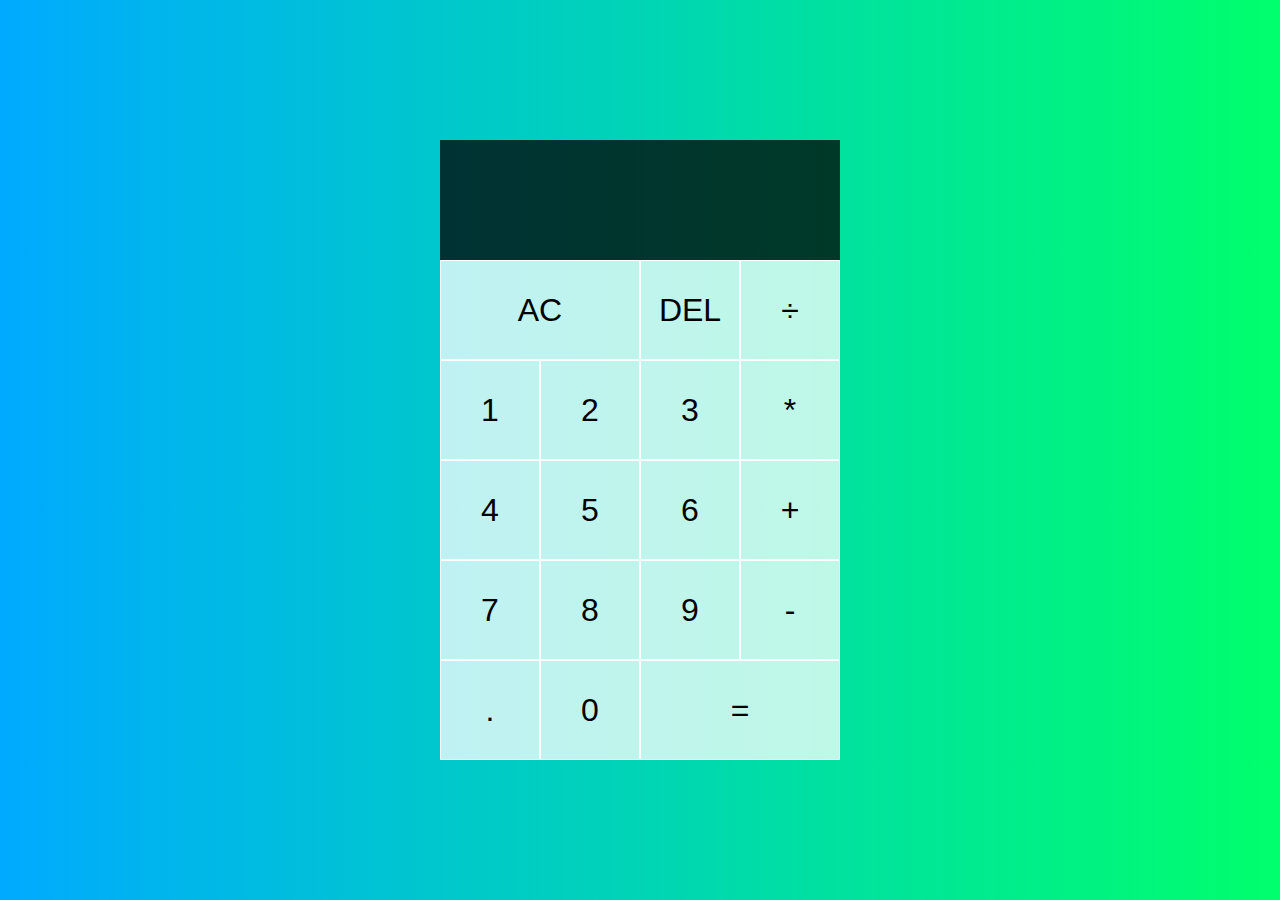
<file: calculator/index.html>
<!DOCTYPE html>
<html lang="en">
  <head>
    <meta charset="UTF-8" />
    <meta name="viewport" content="width=device-width, initial-scale=1.0" />
    <meta http-equiv="X-UA-Compatible" content="ie=edge" />
    <title>Calculator</title>
    <link href="style.css" rel="stylesheet" />
    <script src="index.js" defer></script>
  </head>
  <body>
    <div class="calculator-grid">
      <div class="output">
        <div data-previous-operand class="previous-operand"></div>
        <div data-current-operand class="current-operand"></div>
      </div>
      <button data-all-clear class="span-two">AC</button>
      <button data-delete>DEL</button>
      <button data-operation>÷</button>
      <button data-number>1</button>
      <button data-number>2</button>
      <button data-number>3</button>
      <button data-operation>*</button>
      <button data-number>4</button>
      <button data-number>5</button>
      <button data-number>6</button>
      <button data-operation>+</button>
      <button data-number>7</button>
      <button data-number>8</button>
      <button data-number>9</button>
      <button data-operation>-</button>
      <button data-number>.</button>
      <button data-number>0</button>
      <button data-equals class="span-two">=</button>
    </div>
  </body>
</html>
</file>
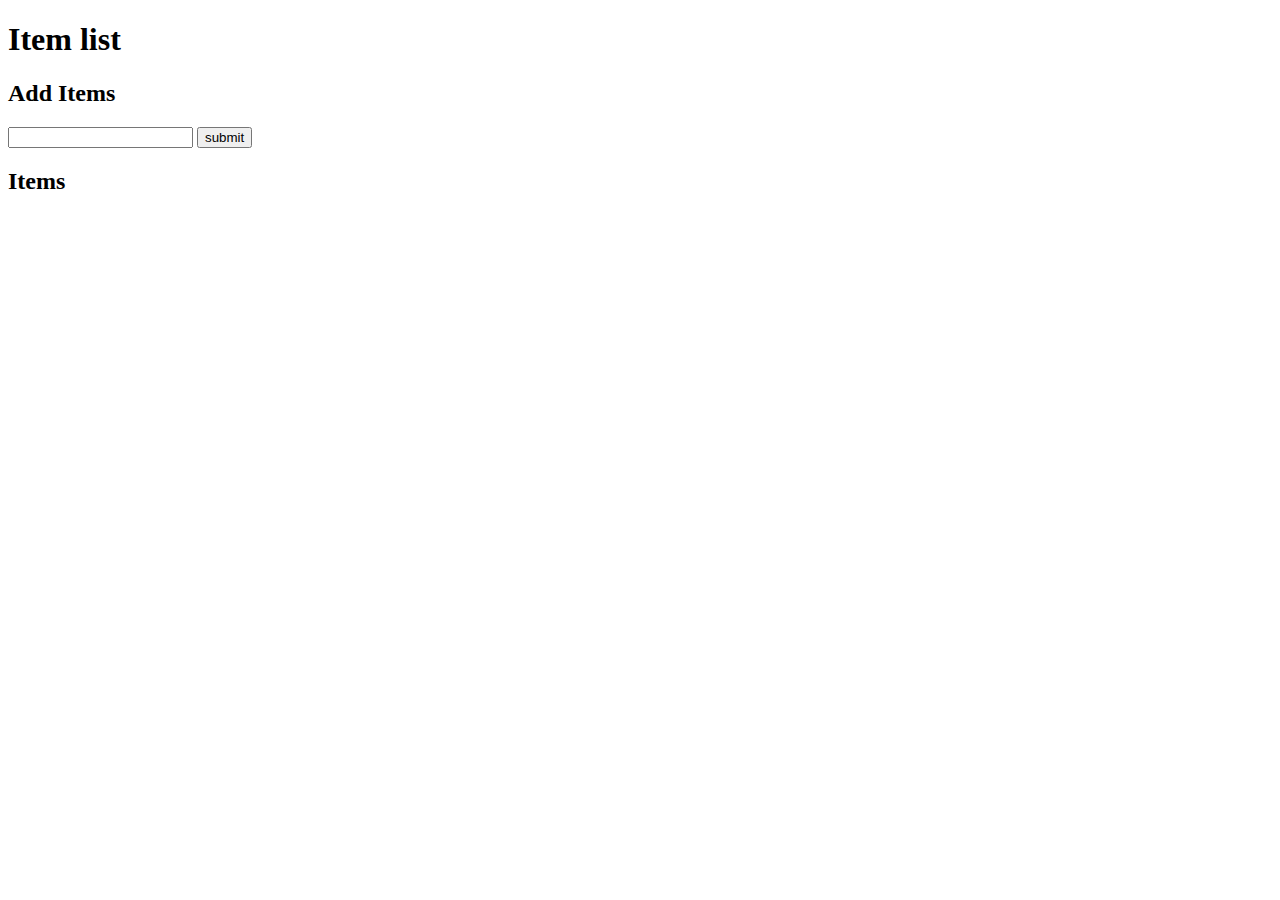
<file: form/index.html>
<!DOCTYPE html>
<html lang="en">
  <head>
    <meta charset="UTF-8" />
    <meta http-equiv="X-UA-Compatible" content="IE=edge" />
    <meta name="viewport" content="width=device-width, initial-scale=1.0" />
    <link
      href="https://cdn.jsdelivr.net/npm/bootstrap@5.0.2/dist/css/bootstrap.min.css"
      rel="stylesheet"
      integrity="sha384-EVSTQN3/azprG1Anm3QDgpJLIm9Nao0Yz1ztcQTwFspd3yD65VohhpuuCOmLASjC"
      crossorigin="anonymous"
    />
    <title>Document</title>
  </head>

  <body class="p-5">
    <h1 id="header-title">Item list</h1>
    <h2 class="title">Add Items</h2>
    <form class="form-inline mb-3">
      <input id="item-input" type="text" class="form-control mr-2" />
      <input type="submit" class="mt-2 btn btn-dark" value="submit" />
    </form>
    <div>
      <h2 class="title">Items</h2>
      <ul id="items" class="list-group">
        <!-- <li class="list-group-item d-flex justify-content-between">
          <span class="lead">Itme1</span>
          <button class="btn btn-danger">btn</button>
        </li> -->
      </ul>
    </div>
    <script src="index.js"></script>
  </body>
</html>
</file>
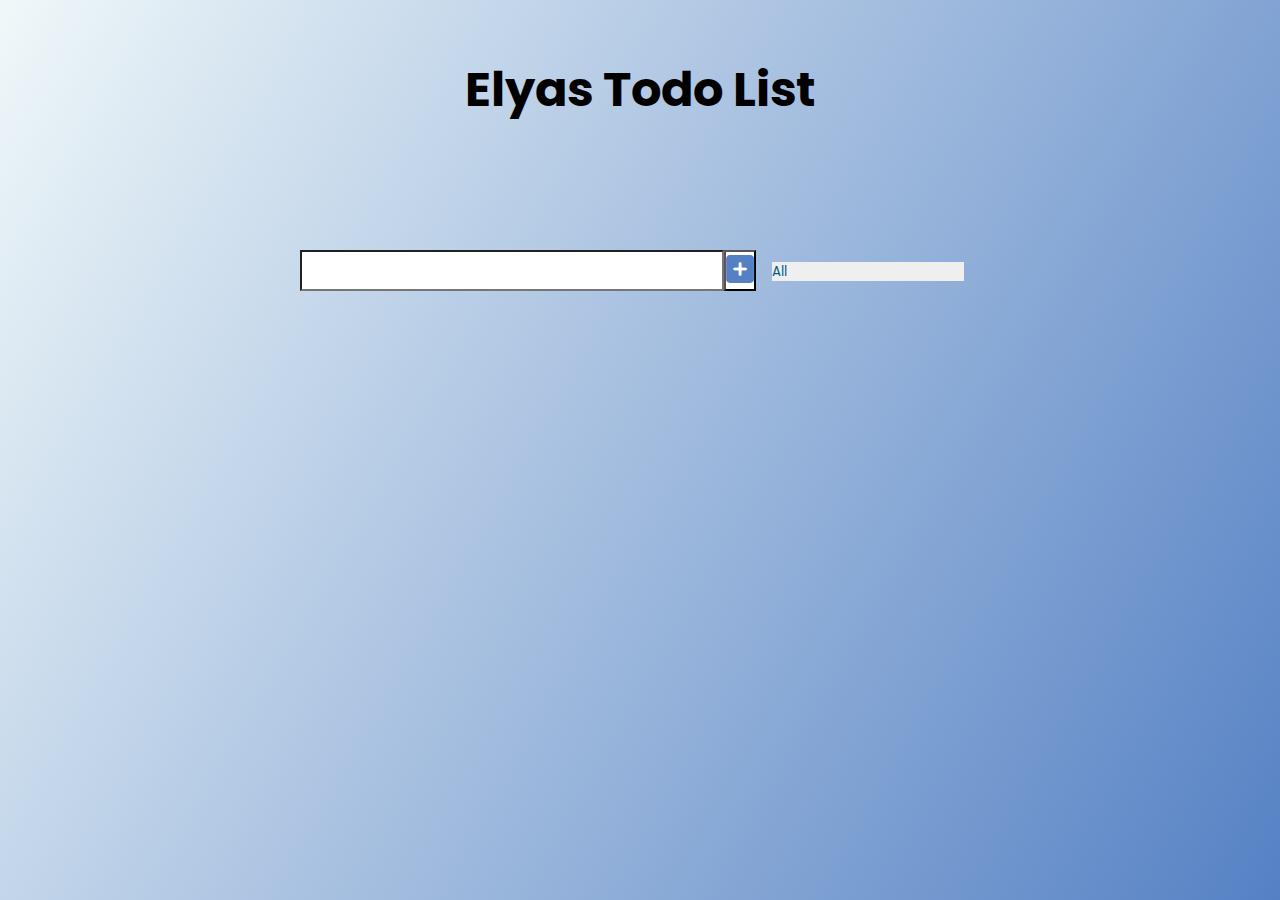
<file: Todo list/index.html>
<!DOCTYPE html>
<html lang="en">
  <head>
    <meta charset="UTF-8" />
    <meta http-equiv="X-UA-Compatible" content="IE=edge" />
    <meta name="viewport" content="width=device-width, initial-scale=1.0" />
    <link rel="preconnect" href="https://fonts.googleapis.com" />
    <link rel="preconnect" href="https://fonts.gstatic.com" crossorigin />
    <link
      href="https://fonts.googleapis.com/css2?family=Poppins:wght@200&display=swap"
      rel="stylesheet"
    />
    <link
      rel="stylesheet"
      href="https://cdnjs.cloudflare.com/ajax/libs/font-awesome/6.0.0/css/all.min.css"
      integrity="sha512-9usAa10IRO0HhonpyAIVpjrylPvoDwiPUiKdWk5t3PyolY1cOd4DSE0Ga+ri4AuTroPR5aQvXU9xC6qOPnzFeg=="
      crossorigin="anonymous"
      referrerpolicy="no-referrer"
    />
    <link rel="stylesheet" href="style.css" />
    <title>Document</title>
  </head>
  <body>
    <header>
      <h1>Elyas Todo List</h1>
    </header>

    <form>
      <input type="text" class="todo-input" />
      <button class="todo-button" type="submit">
        <i class="fas fa-plus-square"></i>
      </button>
      <div class="select">
        <select name="todos" class="filter-todo">
          <option value="all">All</option>
          <option value="completed">Completed</option>
          <option value="uncompleted">Uncompleted</option>
        </select>
      </div>
    </form>
    <div class="todo-container">
      <ul class="todo-list"></ul>
    </div>

    <script src="index.js"></script>
  </body>
</html>
</file>
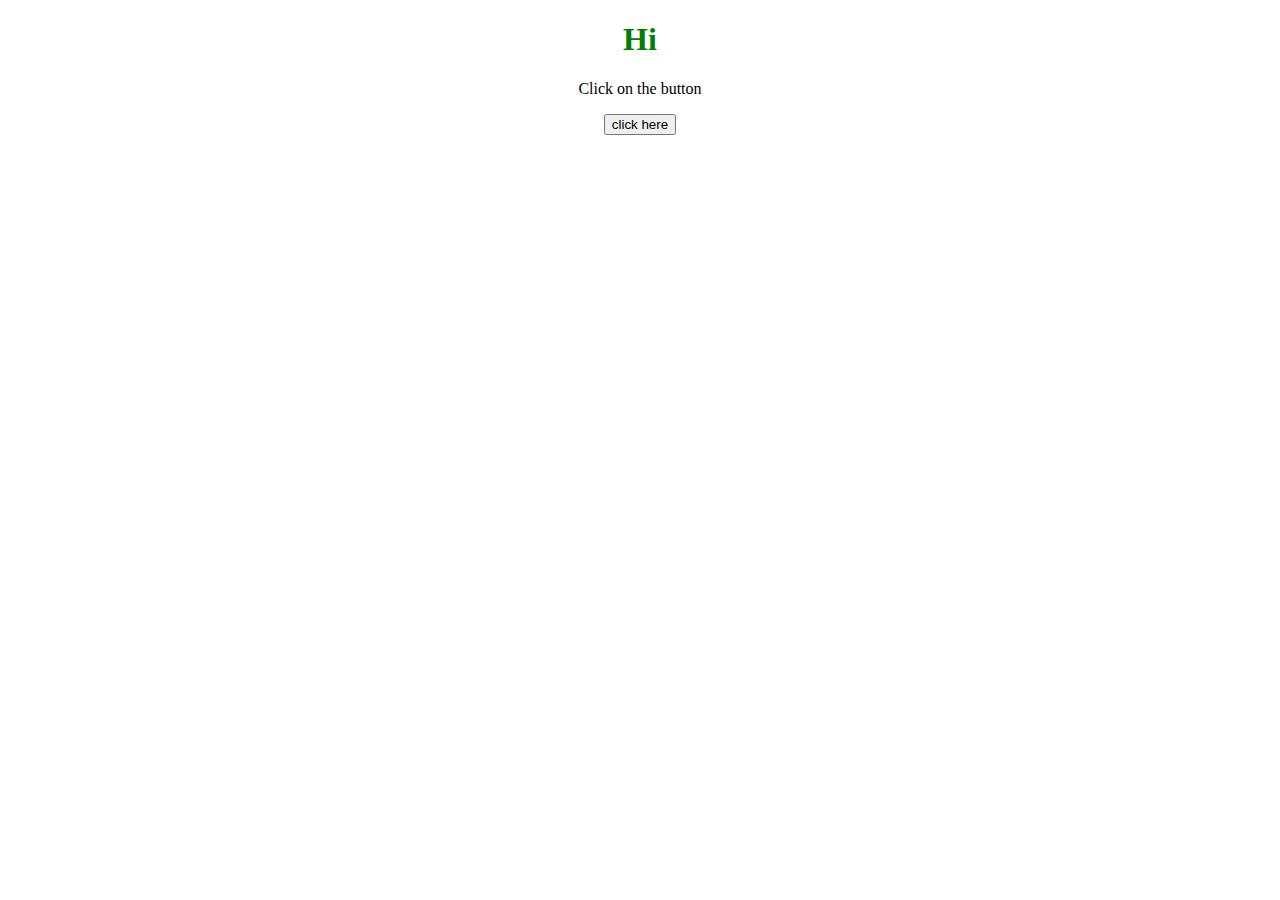
<file: form/form.html>
<!DOCTYPE html>
<html>
    <head>
        <title>
            Create a Form 
        </title>
    </head>
    <body style="text-align: center;">
        <h1 style="color: green;">
            Hi
        </h1>
        <p>
              Click on the button 
        </p>
        <button onClick="GFG_Fun()">
            click here
        </button>
        <p id="GFG_DOWN"></p>
        <script>
            var down = document.getElementById("GFG_DOWN");
            function GFG_Fun() {
               
                // Create a form dynamically
                var form = document.createElement("form");
                form.setAttribute("method", "post");
                form.setAttribute("action", "submit.php");
 
                // Create an input element for emailID
                var ID = document.createElement("input");
                ID.setAttribute("type", "text");
                ID.setAttribute("name", "emailID");
                ID.setAttribute("placeholder", "E-Mail ID");
 
                // Create an input element for password
                var PWD = document.createElement("input");
                PWD.setAttribute("type", "password");
                PWD.setAttribute("name", "password");
                PWD.setAttribute("placeholder", "Password");
 
                // Create a submit button
                var s = document.createElement("input");
                s.setAttribute("type", "submit");
                s.setAttribute("value", "Submit");
 
                // Append the email_ID input to the form
                form.append(ID);
               
                // Append the password to the form
                form.append(PWD);
               
                // Append the button to the form
                form.append(s);
 
                document.getElementsByTagName("body")[0]
               .appendChild(form);
            }
        </script>
    </body>
</html>
</file>
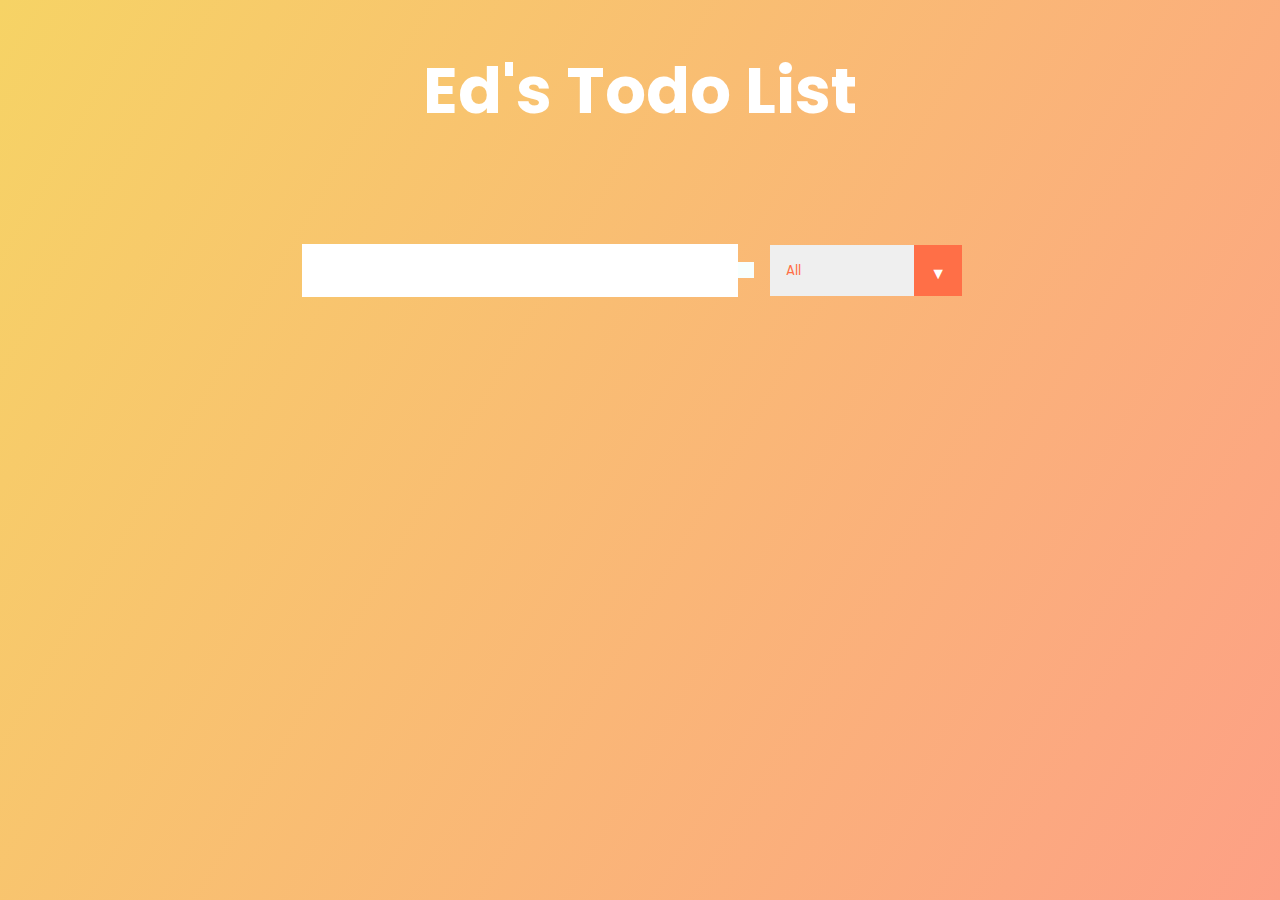
<file: made/in.html>
<!DOCTYPE html>
<html lang="en">
  <head>
    <meta charset="UTF-8" />
    <meta name="viewport" content="width=device-width, initial-scale=1.0" />
    <title>TodoList</title>
    <link
      href="https://fonts.googleapis.com/css?family=Poppins&display=swap"
      rel="stylesheet"
    />
    <link
      rel="stylesheet"
      href="https://cdnjs.cloudflare.com/ajax/libs/font-awesome/5.12.1/css/all.min.css"
      integrity="sha256-mmgLkCYLUQbXn0B1SRqzHar6dCnv9oZFPEC1g1cwlkk="
      crossorigin="anonymous"
    />
    <link rel="stylesheet" href="in.css" />
  </head>
  <body>
    <header>
      <h1>Ed's Todo List</h1>
    </header>
    <form>
      <input type="text" class="todo-input" />
      <button class="todo-button" type="submit">
        <i class="fas fa-plus-square"></i>
      </button>
      <div class="select">
        <select name="todos" class="filter-todo">
          <option value="all">All</option>
          <option value="completed">Completed</option>
          <option value="uncompleted">Uncompleted</option>
        </select>
      </div>
    </form>
    <div class="todo-container">
      <ul class="todo-list"></ul>
    </div>

    <script src="in.js"></script>
  </body>
</html>
</file>
<file: calculator/style.css>
*,
*::before,
*::after {
  box-sizing: border-box;
  font-family: Gotham Rounded, sans-serif;
  font-weight: normal;
}

body {
  padding: 0;
  margin: 0;
  background: linear-gradient(to right, #00aaff, #00ff6c);
}

.calculator-grid {
  display: grid;
  justify-content: center;
  align-content: center;
  min-height: 100vh;
  grid-template-columns: repeat(4, 100px);
  grid-template-rows: minmax(120px, auto) repeat(5, 100px);
}

.calculator-grid > button {
  cursor: pointer;
  font-size: 2rem;
  border: 1px solid white;
  outline: none;
  background-color: rgba(255, 255, 255, 0.75);
}

.calculator-grid > button:hover {
  background-color: rgba(255, 255, 255, 0.9);
}

.span-two {
  grid-column: span 2;
}

.output {
  grid-column: 1 / -1;
  background-color: rgba(0, 0, 0, 0.75);
  display: flex;
  align-items: flex-end;
  justify-content: space-around;
  flex-direction: column;
  padding: 10px;
  word-wrap: break-word;
  word-break: break-all;
}

.output .previous-operand {
  color: rgba(255, 255, 255, 0.75);
  font-size: 1.5rem;
}

.output .current-operand {
  color: white;
  font-size: 2.5rem;
}
</file>
<file: Todo list/style.css>
* {
  margin: 0;
  padding: 0;
  box-sizing: 0;
}

body {
  background-image: linear-gradient(
    120deg,
    rgba(139, 202, 211, 0.133),
    #5581c4
  );
  color: black;
  font-family: "Poppins", sans-serif;
  min-height: 100vh;
}

header {
  font-size: 1.5rem;
}

header,
form {
  min-height: 20vh;
  display: flex;
  justify-content: center;
  align-items: center;
}

form input,
form button {
  padding: 0.5 rem;
  font-size: 2rem;
  border: non;
  background: white;
}

form button {
  color: #5581c4;
  background: white;
  cursor: pointer;
  transition: all 0.3s ease;
}

button:hover {
  background: rgba(139, 202, 211, 0.133);
  color: white;
}

.todo-container {
  display: flex;
  justify-content: center;
  align-items: center;
}

.todo-list {
  min-width: 30%;
  list-style: none;
}

.todo {
  margin: 0.5rem;
  background: white;
  color: black;
  font-size: 1.5rem;
  display: flex;
  justify-content: space-between;
  align-items: center;
  transition: all 0.5 ease;
}

.todo li {
  flex: 1;
}

.trash-btn,
.complete-btn {
  background: #bb3d35bb;
  color: white;
  border: none;
  padding: 1rem;
  cursor: pointer;
  font-size: 1rem;
}
.complete-btn {
  background: rgba(65, 190, 103, 0.815);
}

.todo-item {
  padding: 0rem 0.5rem;
}

.fa-trash,
.fa-check {
  pointer-events: none;
}

.completed {
  text-decoration: line-through;
  opacity: 0.5;
}

.fall {
  transform: translateY(8rem) rotateZ(20deg);
  opacity: 0;
}

select {
  -webkit-appearance: none;
  -moz-appearance: none;
  -ms-appearance: none;
  appearance: none;
  outline: 0;
  box-shadow: none;
  border: 0 !important;
  background-image: none;
}

/* Custom Select */
.select {
  margin: 1rem;
  position: relative;
  overflow: hidden;
}
select {
  color: #055b8d;
  font-family: "Poppins", sans-serif;
  cursor: pointer;
  width: 12rem;
}
</file>
<file: made/in.css>
* {
  margin: 0;
  padding: 0;
  box-sizing: border-box;
}
body {
  background-image: linear-gradient(120deg, #f6d365 0%, #fda085 100%);
  color: white;
  font-family: "Poppins", sans-serif;
  min-height: 100vh;
}
header {
  font-size: 2rem;
}

header,
form {
  min-height: 20vh;
  display: flex;
  justify-content: center;
  align-items: center;
}
form input,
form button {
  padding: 0.5rem;
  font-size: 2rem;
  border: none;
  background: white;
}
form button {
  color: #ff6f47;
  background: #f7fffe;
  cursor: pointer;
  transition: all 0.3s ease;
}
form button:hover {
  background: #ff6f47;
  color: white;
}
.todo-container {
  display: flex;
  justify-content: center;
  align-items: center;
}

.todo-list {
  min-width: 30%;
  list-style: none;
}

.todo {
  margin: 0.5rem;
  background: white;
  font-size: 1.5rem;
  color: black;
  display: flex;
  justify-content: space-between;
  align-items: center;
  transition: all 1s ease;
}
.filter-todo {
  padding: 1rem;
}
.todo li {
  flex: 1;
}

.trash-btn,
.complete-btn {
  background: #ff6f47;
  color: white;
  border: none;
  padding: 1rem;
  cursor: pointer;
  font-size: 1rem;
}
.complete-btn {
  background: rgb(11, 212, 162);
}
.todo-item {
  padding: 0rem 0.5rem;
}

.fa-trash,
.fa-check {
  pointer-events: none;
}

.fall {
  transform: translateY(10rem) rotateZ(20deg);
  opacity: 0;
}

.completed {
  text-decoration: line-through;
  opacity: 0.5;
}

/*CUSTOM SELECTOR */
select {
  -webkit-appearance: none;
  -moz-appearance: none;
  -ms-appearance: none;
  appearance: none;
  outline: 0;
  box-shadow: none;
  border: 0 !important;
  background-image: none;
}

/* Custom Select */
.select {
  margin: 1rem;
  position: relative;
  overflow: hidden;
}
select {
  color: #ff6f47;
  font-family: "Poppins", sans-serif;
  cursor: pointer;
  width: 12rem;
}
/* Arrow */
.select::after {
  content: "\25BC";
  position: absolute;
  top: 0;
  right: 0;
  padding: 1rem;
  background: #ff6f47;
  cursor: pointer;
  pointer-events: none;
}
/* Transition */
/*
.select:hover::after {
  transform: scale(1.5);
}
*/
</file>
